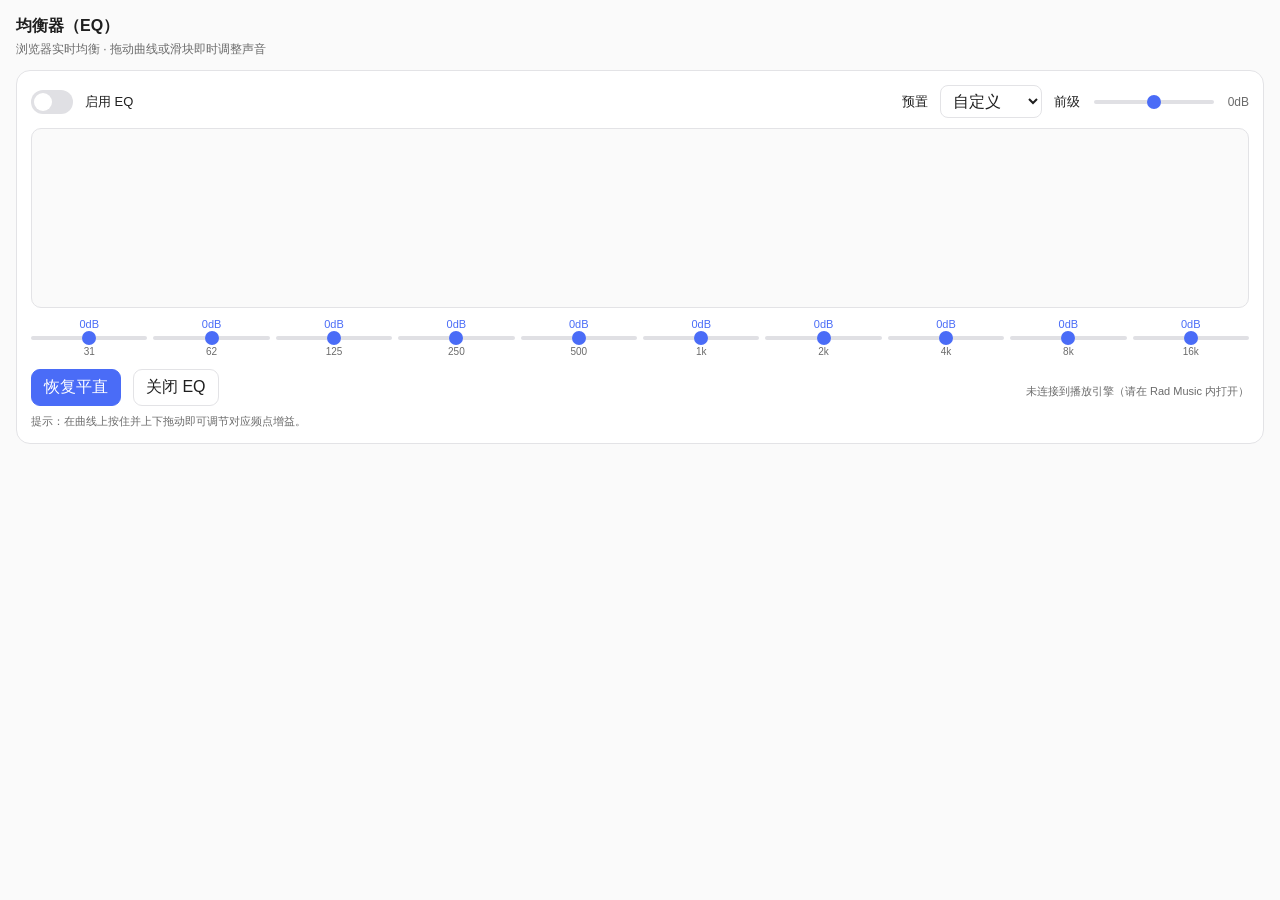
<file: plugins/equalizer/panel.html>
<!DOCTYPE html>
<html lang="zh-CN">
<head>
<meta charset="utf-8" />
<meta name="viewport" content="width=device-width, initial-scale=1" />
<title>均衡器音效</title>
<style>
  :root {
    --bg: #fafafa; --surface: #ffffff; --text: #1f1f1f; --muted: #6b6b6b;
    --border: #e3e3e6; --accent: #4a6cf7; --track: #e0e0e4; --danger: #d23f3f;
  }
  * { box-sizing: border-box; }
  body {
    margin: 0; padding: 16px; font-family: -apple-system, "Segoe UI", "PingFang SC", "Microsoft YaHei", sans-serif;
    background: var(--bg); color: var(--text); -webkit-font-smoothing: antialiased;
  }
  h2 { margin: 0 0 4px; font-size: 16px; }
  .sub { color: var(--muted); font-size: 12px; margin-bottom: 12px; }
  .card {
    background: var(--surface); border: 1px solid var(--border); border-radius: 14px;
    padding: 14px; margin-bottom: 14px;
  }
  .row { display: flex; align-items: center; gap: 12px; flex-wrap: wrap; }
  .spacer { flex: 1; }
  canvas { width: 100%; height: 180px; display: block; background: var(--bg);
           border: 1px solid var(--border); border-radius: 10px; touch-action: none; cursor: crosshair; }
  .bands { display: grid; grid-template-columns: repeat(10, 1fr); gap: 6px; margin-top: 10px; }
  .band { display: flex; flex-direction: column; align-items: center; gap: 4px; }
  .band .g { font-size: 11px; color: var(--accent); font-variant-numeric: tabular-nums; }
  .band input[type=range] { width: 100%; }
  .band .f { font-size: 10px; color: var(--muted); }
  input[type=range] { -webkit-appearance: none; appearance: none; height: 4px; border-radius: 4px;
    background: var(--track); outline: none; }
  input[type=range]::-webkit-slider-thumb { -webkit-appearance: none; appearance: none;
    width: 14px; height: 14px; border-radius: 50%; background: var(--accent); cursor: pointer; }
  input[type=range]::-moz-range-thumb { width: 14px; height: 14px; border: 0; border-radius: 50%;
    background: var(--accent); cursor: pointer; }
  select, button { font: inherit; }
  select { padding: 6px 8px; border-radius: 8px; border: 1px solid var(--border); background: var(--surface); color: var(--text); }
  button { padding: 7px 12px; border-radius: 9px; border: 1px solid var(--border); background: var(--surface);
    color: var(--text); cursor: pointer; }
  button.primary { background: var(--accent); border-color: var(--accent); color: #fff; }
  button.ghost { background: transparent; }
  .switch { position: relative; width: 42px; height: 24px; }
  .switch input { opacity: 0; width: 0; height: 0; }
  .switch span { position: absolute; inset: 0; background: var(--track); border-radius: 24px; transition: .2s; }
  .switch span:before { content: ""; position: absolute; width: 18px; height: 18px; left: 3px; top: 3px;
    background: #fff; border-radius: 50%; transition: .2s; }
  .switch input:checked + span { background: var(--accent); }
  .switch input:checked + span:before { transform: translateX(18px); }
  label.lbl { font-size: 13px; }
  .hint { font-size: 11px; color: var(--muted); margin-top: 8px; }
</style>
</head>
<body>
  <h2>均衡器（EQ）</h2>
  <div class="sub">浏览器实时均衡 · 拖动曲线或滑块即时调整声音</div>

  <div class="card">
    <div class="row" style="margin-bottom:10px">
      <label class="switch"><input type="checkbox" id="eq-enabled"><span></span></label>
      <label class="lbl">启用 EQ</label>
      <div class="spacer"></div>
      <label class="lbl">预置</label>
      <select id="eq-preset"><option value="">自定义</option></select>
      <label class="lbl">前级</label>
      <input type="range" id="eq-preamp" min="-24" max="24" step="1" style="width:120px">
      <span id="eq-preamp-value" style="font-size:12px;color:var(--muted)">0dB</span>
    </div>
    <canvas id="eq-curve"></canvas>
    <div class="bands" id="eq-bands"></div>
    <div class="row" style="margin-top:12px">
      <button class="primary" id="eq-flat">恢复平直</button>
      <button id="eq-reset">关闭 EQ</button>
      <div class="spacer"></div>
      <span id="eq-status" class="hint"></span>
    </div>
    <div class="hint">提示：在曲线上按住并上下拖动即可调节对应频点增益。</div>
  </div>

<script>
(function () {
  // 优先使用父页面（SPA）的 Web Audio EQ 引擎；独立打开时回退到自身 window
  var EQ = window.radmusicEQ || (window.parent && window.parent.radmusicEQ);
  var PARENT = (window.parent && window.parent !== window) ? window.parent : null;

  // 继承宿主主题色
  try {
    var src = PARENT ? PARENT.document.documentElement : document.documentElement;
    var cs = getComputedStyle(src);
    ['--bg','--surface','--text','--muted','--border','--accent','--track','--danger'].forEach(function (k) {
      var v = cs.getPropertyValue(k); if (v) document.documentElement.style.setProperty(k, v.trim());
    });
  } catch (e) {}

  var PRESETS = {
    '平直':      [0,0,0,0,0,0,0,0,0,0],
    '流行':      [-1.5,-1,0,1.5,2,2,1,0,-1,-1.5],
    '摇滚':      [4,3,2,1,-1,-1,1,2,3,4],
    '古典':      [4,3,1.5,0,0,0,0,1.5,2.5,3.5],
    '人声突出':  [-2,-1,0,2.5,4,4,3,1,0,-1.5],
    '低音增强':  [6,5,4,2,0,0,-0.5,-1,-1.5,-2],
    '高音增强':  [-2,-1.5,-1,0,0,0.5,2,3,4,5],
    '现场':      [3,2,1,0,-1,0,1,2,3.5,4.5]
  };

  var bandDefs = (EQ && EQ.bands) ? EQ.bands : [
    {freq:31},{freq:62},{freq:125},{freq:250},{freq:500},{freq:1000},{freq:2000},{freq:4000},{freq:8000},{freq:16000}
  ];
  var BANDS = bandDefs.map(function (b) { return b.freq || 1000; });
  var RANGE = 24;

  var canvas = document.getElementById('eq-curve');
  var ctx = canvas.getContext('2d');
  var presetSel = document.getElementById('eq-preset');
  var enEl = document.getElementById('eq-enabled');
  var preamp = document.getElementById('eq-preamp');
  var preampVal = document.getElementById('eq-preamp-value');
  var statusEl = document.getElementById('eq-status');
  var bandsWrap = document.getElementById('eq-bands');

  Object.keys(PRESETS).forEach(function (n) {
    var o = document.createElement('option'); o.value = n; o.textContent = n; presetSel.appendChild(o);
  });

  var sliders = [];
  BANDS.forEach(function (freq, i) {
    var wrap = document.createElement('div'); wrap.className = 'band';
    var g = document.createElement('div'); g.className = 'g'; g.id = 'g' + i; g.textContent = '0dB';
    var inp = document.createElement('input'); inp.type = 'range'; inp.min = -24; inp.max = 24; inp.step = 1; inp.value = 0;
    inp.dataset.idx = i;
    var f = document.createElement('div'); f.className = 'f'; f.textContent = freq >= 1000 ? (freq/1000)+'k' : freq;
    wrap.appendChild(g); wrap.appendChild(inp); wrap.appendChild(f);
    bandsWrap.appendChild(wrap);
    sliders.push(inp);
    inp.addEventListener('input', function () {
      var idx = Number(inp.dataset.idx);
      var val = Number(inp.value);
      if (EQ) EQ.setBand(idx, val);
      g.textContent = val + 'dB';
      presetSel.value = '';
      draw();
    });
  });

  function getState() { return EQ ? EQ.getState() : null; }

  function syncUI() {
    var s = getState(); if (!s) return;
    enEl.checked = !!s.enabled;
    preamp.value = String(Number(s.preamp_db) || 0);
    preampVal.textContent = (Number(s.preamp_db) || 0) + 'dB';
    (s.bands || []).forEach(function (b, i) {
      if (sliders[i]) sliders[i].value = String(Number(b.gain) || 0);
      var g = document.getElementById('g' + i); if (g) g.textContent = (Number(b.gain) || 0) + 'dB';
    });
    statusEl.textContent = '引擎：' + (s.engine || 'webaudio') + (EQ && EQ.isReady() ? '' : '（播放时初始化）');
    if (EQ && !EQ.isReady() && EQ.mediaEqCapable && EQ.mediaEqCapable() === false) {
      statusEl.textContent = '当前音源不支持实时 EQ（跨源限制），已改用原生播放';
    }
    draw();
  }

  function draw() {
    var dpr = window.devicePixelRatio || 1;
    var cw = canvas.clientWidth || 600, ch = canvas.clientHeight || 180;
    if (canvas.width !== Math.round(cw*dpr) || canvas.height !== Math.round(ch*dpr)) {
      canvas.width = Math.round(cw*dpr); canvas.height = Math.round(ch*dpr);
    }
    ctx.setTransform(dpr,0,0,dpr,0,0); ctx.clearRect(0,0,cw,ch);
    var padL=12,padR=12,padT=12,padB=22, w=cw-padL-padR, h=ch-padT-padB;
    var fmin=20,fmax=20000, lmin=Math.log10(fmin), lmax=Math.log10(fmax);
    var xOf=function(f){ return padL + (Math.log10(f)-lmin)/(lmax-lmin)*w; };
    var yOf=function(db){ return padT + (RANGE-db)/(2*RANGE)*h; };
    ctx.strokeStyle='rgba(130,130,140,0.18)'; ctx.lineWidth=1;
    BANDS.forEach(function(f){ var x=xOf(f); ctx.beginPath(); ctx.moveTo(x,padT); ctx.lineTo(x,padT+h); ctx.stroke(); });
    // 0dB 线
    ctx.strokeStyle='rgba(130,130,140,0.45)'; ctx.beginPath(); ctx.moveTo(padL,yOf(0)); ctx.lineTo(padL+w,yOf(0)); ctx.stroke();
    // 曲线
    var N=256;
    var freqs = EQ ? EQ.logFreqs(N) : null;
    var dbArr=[];
    if (EQ && freqs) dbArr = EQ.responseDb(freqs); else for (var i=0;i<N;i++) dbArr.push(0);
    var accent = (getComputedStyle(document.documentElement).getPropertyValue('--accent')||'').trim() || '#4a6cf7';
    ctx.strokeStyle=accent; ctx.lineWidth=2.5; ctx.beginPath();
    for (var k=0;k<N;k++){
      var f = freqs ? freqs[k] : Math.pow(10, lmin+(lmax-lmin)*k/(N-1));
      var x=xOf(f), y=Math.max(padT, Math.min(padT+h, yOf(dbArr[k])));
      if (k===0) ctx.moveTo(x,y); else ctx.lineTo(x,y);
    }
    ctx.stroke();
    ctx.lineTo(xOf(fmax),padT+h); ctx.lineTo(xOf(fmin),padT+h); ctx.closePath();
    ctx.fillStyle=accent; ctx.globalAlpha=0.12; ctx.fill(); ctx.globalAlpha=1;
    // 频点圆点
    var s=getState(); var gains=(s&&s.bands)?s.bands.map(function(b){return b.gain||0;}):BANDS.map(function(){return 0;});
    ctx.fillStyle=accent;
    BANDS.forEach(function(f,i){ var x=xOf(f), y=yOf(gains[i]||0); ctx.beginPath(); ctx.arc(x,y,3.5,0,Math.PI*2); ctx.fill(); });
  }

  // 在曲线上拖动调节对应频点
  var dragIdx = -1;
  function nearestBand(fx) {
    var cw = canvas.clientWidth, padL=12,padR=12, w=cw-padL-padR;
    var lmin=Math.log10(20), lmax=Math.log10(20000);
    var f = Math.pow(10, lmin + (fx-padL)/w*(lmax-lmin));
    var best=-1, bd=1e9;
    BANDS.forEach(function(bf,i){ var d=Math.abs(Math.log10(bf)-Math.log10(f)); if(d<bd){bd=d;best=i;} });
    return best;
  }
  function gainFromY(y) {
    var ch=canvas.clientHeight, padT=12,padB=22, h=ch-padT-padB;
    var db = RANGE - (y-padT)/h*(2*RANGE);
    return Math.max(-RANGE, Math.min(RANGE, Math.round(db)));
  }
  function pointerPos(e){
    var r=canvas.getBoundingClientRect();
    var px = (e.touches?e.touches[0].clientX:e.clientX)-r.left;
    var py = (e.touches?e.touches[0].clientY:e.clientY)-r.top;
    return {x:px,y:py};
  }
  function onDown(e){
    var p=pointerPos(e); dragIdx=nearestBand(p.x);
    if (dragIdx>=0){ applyDrag(p.y); e.preventDefault(); }
  }
  function onMove(e){
    if (dragIdx<0) return;
    var p=pointerPos(e); applyDrag(p.y); e.preventDefault();
  }
  function applyDrag(y){
    var g=gainFromY(y);
    if (EQ) EQ.setBand(dragIdx, g);
    var gi=document.getElementById('g'+dragIdx); if (gi) gi.textContent=g+'dB';
    if (sliders[dragIdx]) sliders[dragIdx].value=String(g);
    presetSel.value='';
    draw();
  }
  function onUp(){ dragIdx=-1; }
  canvas.addEventListener('mousedown', onDown);
  window.addEventListener('mousemove', onMove);
  window.addEventListener('mouseup', onUp);
  canvas.addEventListener('touchstart', onDown, {passive:false});
  canvas.addEventListener('touchmove', onMove, {passive:false});
  window.addEventListener('touchend', onUp);

  // 控件
  enEl.addEventListener('change', function(){ if (EQ) EQ.setEnabled(enEl.checked); syncUI(); });
  preamp.addEventListener('input', function(){ if (EQ) EQ.setPreamp(Number(preamp.value)); preampVal.textContent=preamp.value+'dB'; draw(); });
  document.getElementById('eq-flat').addEventListener('click', function(){
    var s=getState(); if(!s) return;
    s.bands = s.bands.map(function(b){ return {type:b.type,freq:b.freq,q:b.q,gain:0}; });
    s.preamp_db=0; s.preset=''; if (EQ) EQ.applyState(s); syncUI();
  });
  document.getElementById('eq-reset').addEventListener('click', function(){ if (EQ) EQ.setEnabled(false); syncUI(); });
  presetSel.addEventListener('change', function(){
    var v=presetSel.value; if(!v) return;
    var gains=PRESETS[v]; if(!gains) return;
    var s=getState(); if(!s) return;
    s.enabled=true; s.bands=s.bands.map(function(b,i){ return {type:b.type,freq:b.freq,q:b.q,gain:gains[i]||0}; });
    s.preamp_db=0; s.preset=''; if (EQ) EQ.applyState(s); syncUI();
  });

  // 父页面（或自身）EQ 变化 → 同步
  function attach(){ if(PARENT){ PARENT.addEventListener('radmusic-eq', syncUI); } window.addEventListener('radmusic-eq', syncUI); }
  attach();

  // 初始化：拉取当前状态并绘制
  if (EQ) { try { if (EQ.ensure) EQ.ensure(); } catch(e){} syncUI(); }
  else { statusEl.textContent = '未连接到播放引擎（请在 Rad Music 内打开）'; }
  window.addEventListener('resize', draw);
})();
</script>
</body>
</html>
</file>
